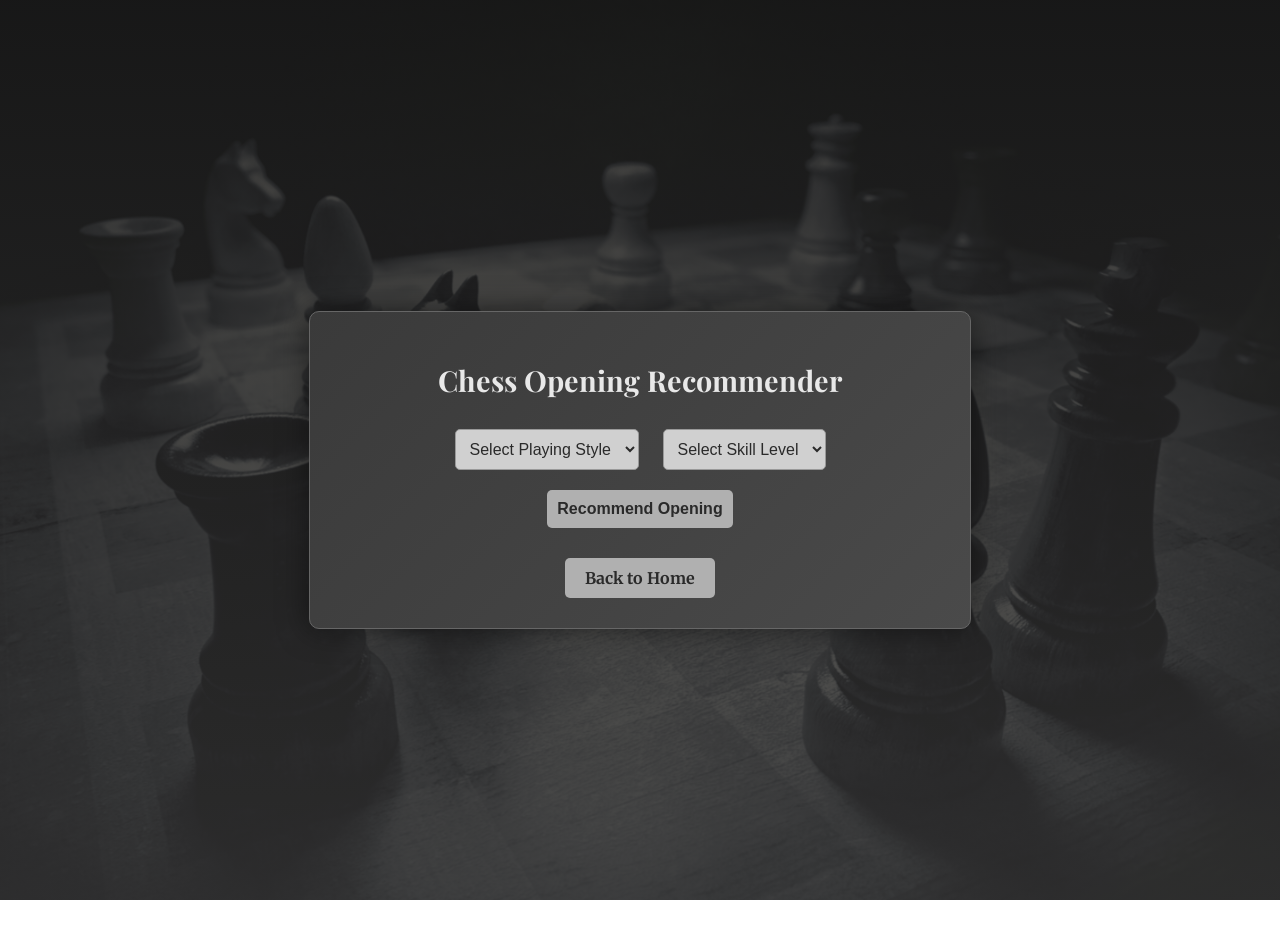
<file: startbootstrap-clean-blog-gh-pages/app.html>
<!DOCTYPE html>
<html lang="en">
<head>
    <meta charset="UTF-8">
    <meta name="viewport" content="width=device-width, initial-scale=1.0">
    <title>Chess Opening Recommender</title>
    <link href="https://fonts.googleapis.com/css2?family=Merriweather:wght@300;400;700&family=Playfair+Display:wght@400;500;600;700;800&display=swap" rel="stylesheet" />
    <style>
        /* Chess theme styling matching loneking aesthetic */
        body {
            font-family: 'Merriweather', Georgia, serif;
            color: #e8e8e8;
            background: linear-gradient(rgba(26, 26, 26, 0.85), rgba(51, 51, 51, 0.85)), url('assets/img/fallenking.png');
            background-size: cover;
            background-position: center;
            background-attachment: fixed;
            margin: 0;
            padding: 20px;
            min-height: 100vh;
            display: flex;
            justify-content: center;
            align-items: center;
        }
        h1 {
            font-family: 'Playfair Display', Georgia, serif;
            margin-bottom: 20px;
            color: #e8e8e8;
            font-size: 1.8em;
        }
        .container {
            max-width: 600px;
            background: linear-gradient(135deg, #3a3a3a, #4a4a4a);
            padding: 30px;
            border-radius: 10px;
            box-shadow: 0 0 30px rgba(0, 0, 0, 0.5);
            text-align: center;
            border: 1px solid #666;
        }
        h1 {
            margin-bottom: 20px;
            color: #e8e8e8;
            font-size: 1.8em;
        }
        select, button {
            padding: 10px;
            margin: 10px;
            border: none;
            border-radius: 5px;
            font-size: 16px;
        }
        select {
            background: #d0d0d0;
            color: #2a2a2a;
            border: 1px solid #999;
        }
        button {
            background: #b0b0b0;
            color: #2a2a2a;
            cursor: pointer;
            transition: all 0.3s;
            font-weight: bold;
        }
        button:hover {
            background: #d0d0d0;
            box-shadow: 0 0 10px rgba(208, 208, 208, 0.3);
        }
        .recommendation {
            margin-top: 20px;
            padding: 20px;
            background: rgba(200, 200, 200, 0.1);
            border-radius: 5px;
            border-left: 4px solid #999;
        }
        .recommendation h2 {
            color: #e8e8e8;
            margin-top: 0;
        }
        .recommendation p {
            color: #e8e8e8;
        }
        .back-link {
            margin-top: 20px;
        }
        .back-link a {
            display: inline-block;
            padding: 10px 20px;
            border-radius: 5px;
            background: #b0b0b0;
            color: #2a2a2a;
            text-decoration: none;
            transition: all 0.3s;
            font-weight: bold;
        }
        .back-link a:hover {
            background: #d0d0d0;
            box-shadow: 0 0 10px rgba(208, 208, 208, 0.3);
        }
        @media (max-width: 600px) {
            .container {
                padding: 20px;
            }
            select, button {
                width: 100%;
                margin: 10px 0;
            }
        }
    </style>
</head>
<body>
    <div class="container">
        <h1>Chess Opening Recommender</h1>
        <select id="style">
            <option value="">Select Playing Style</option>
            <option value="aggressive">Aggressive</option>
            <option value="positional">Positional</option>
            <option value="tactical">Tactical</option>
            <option value="defensive">Defensive</option>
            <option value="beginner-friendly">Beginner-Friendly</option>
        </select>
        <select id="skill">
            <option value="">Select Skill Level</option>
            <option value="beginner">Beginner</option>
            <option value="intermediate">Intermediate</option>
            <option value="advanced">Advanced</option>
        </select>
        <button id="recommendBtn">Recommend Opening</button>
        <div id="recommendation" class="recommendation" style="display: none;">
            <h2 id="openingName"></h2>
            <p id="details"></p>
            <button id="anotherBtn">Try Another Opening</button>
        </div>
        <div class="back-link">
            <a href="index.html">Back to Home</a>
        </div>
    </div>

    <script>
        // Chess openings data
        const openings = [
            { name: "Vienna Game", color: "White", desc: "A lively opening with early kingside pressure.", style: "aggressive", skill: "beginner", why: "It encourages attacking play while remaining easy to learn." },
            { name: "King's Gambit", color: "White", desc: "A sharp opening where White sacrifices a pawn for rapid development.", style: "aggressive", skill: "intermediate", why: "It creates open lines and active attacking chances." },
            { name: "Alekhine's Defense", color: "Black", desc: "Provocative, inviting White to overextend.", style: "aggressive", skill: "advanced", why: "It leads to dynamic counterattacks and tactical battles." },
            { name: "Queen's Gambit", color: "White", desc: "White offers a pawn to gain central control.", style: "positional", skill: "beginner", why: "It teaches central control and piece coordination." },
            { name: "English Opening", color: "White", desc: "A flexible opening focused on long-term positional pressure.", style: "positional", skill: "intermediate", why: "It emphasizes structure and slow strategic buildup." },
            { name: "Ruy Lopez", color: "White", desc: "A classical opening with deep strategic ideas.", style: "positional", skill: "advanced", why: "It is rich in maneuvering and positional planning." },
            { name: "Scotch Game", color: "White", desc: "A direct line that opens the center early.", style: "tactical", skill: "beginner", why: "It leads to clear attacking chances and quick tactics." },
            { name: "Sicilian Defense", color: "Black", desc: "Black fights for the center asymmetrically.", style: "tactical", skill: "intermediate", why: "It creates unbalanced positions full of tactics." },
            { name: "King's Indian Defense", color: "Black", desc: "A sharp defense that launches a kingside attack.", style: "tactical", skill: "advanced", why: "It offers rich attacking possibilities and sharp play." },
            { name: "French Defense", color: "Black", desc: "Black builds a solid pawn structure.", style: "defensive", skill: "beginner", why: "It gives a stable position and easy development." },
            { name: "Caro-Kann Defense", color: "Black", desc: "Solid and reliable against 1.e4.", style: "defensive", skill: "intermediate", why: "It is resilient and minimizes tactical risk." },
            { name: "Berlin Defense", color: "Black", desc: "A tough, drawish defense with strong piece setup.", style: "defensive", skill: "advanced", why: "It is hard to break down and keeps the position secure." },
            { name: "Italian Game", color: "White", desc: "Develops pieces harmoniously.", style: "beginner-friendly", skill: "beginner", why: "It is simple to learn and builds good opening habits." },
            { name: "London System", color: "White", desc: "A solid, easy-to-play system with natural piece development.", style: "beginner-friendly", skill: "intermediate", why: "It is flexible and reduces opening preparation stress." },
            { name: "Colle System", color: "White", desc: "A dependable setup with clear plans and minimal theory.", style: "beginner-friendly", skill: "advanced", why: "It is stable yet still allows strategic play against many defenses." }
        ];

        // Function to get recommendations
        function getRecommendations(style, skill) {
            return openings.filter(opening => opening.style === style && opening.skill === skill);
        }

        // Event listeners
        document.getElementById('recommendBtn').addEventListener('click', function() {
            const style = document.getElementById('style').value;
            const skill = document.getElementById('skill').value;
            if (!style || !skill) {
                alert('Please select both style and skill level.');
                return;
            }
            const recs = getRecommendations(style, skill);
            if (recs.length === 0) {
                alert('No openings found for this combination.');
                return;
            }
            const randomRec = recs[Math.floor(Math.random() * recs.length)];
            document.getElementById('openingName').textContent = randomRec.name;
            document.getElementById('details').textContent = `For ${randomRec.color}. ${randomRec.desc} Why it matches the selected style: ${randomRec.why}`;
            document.getElementById('recommendation').style.display = 'block';
        });

        document.getElementById('anotherBtn').addEventListener('click', function() {
            document.getElementById('recommendBtn').click();
        });
    </script>
</body>
</html>
</file>
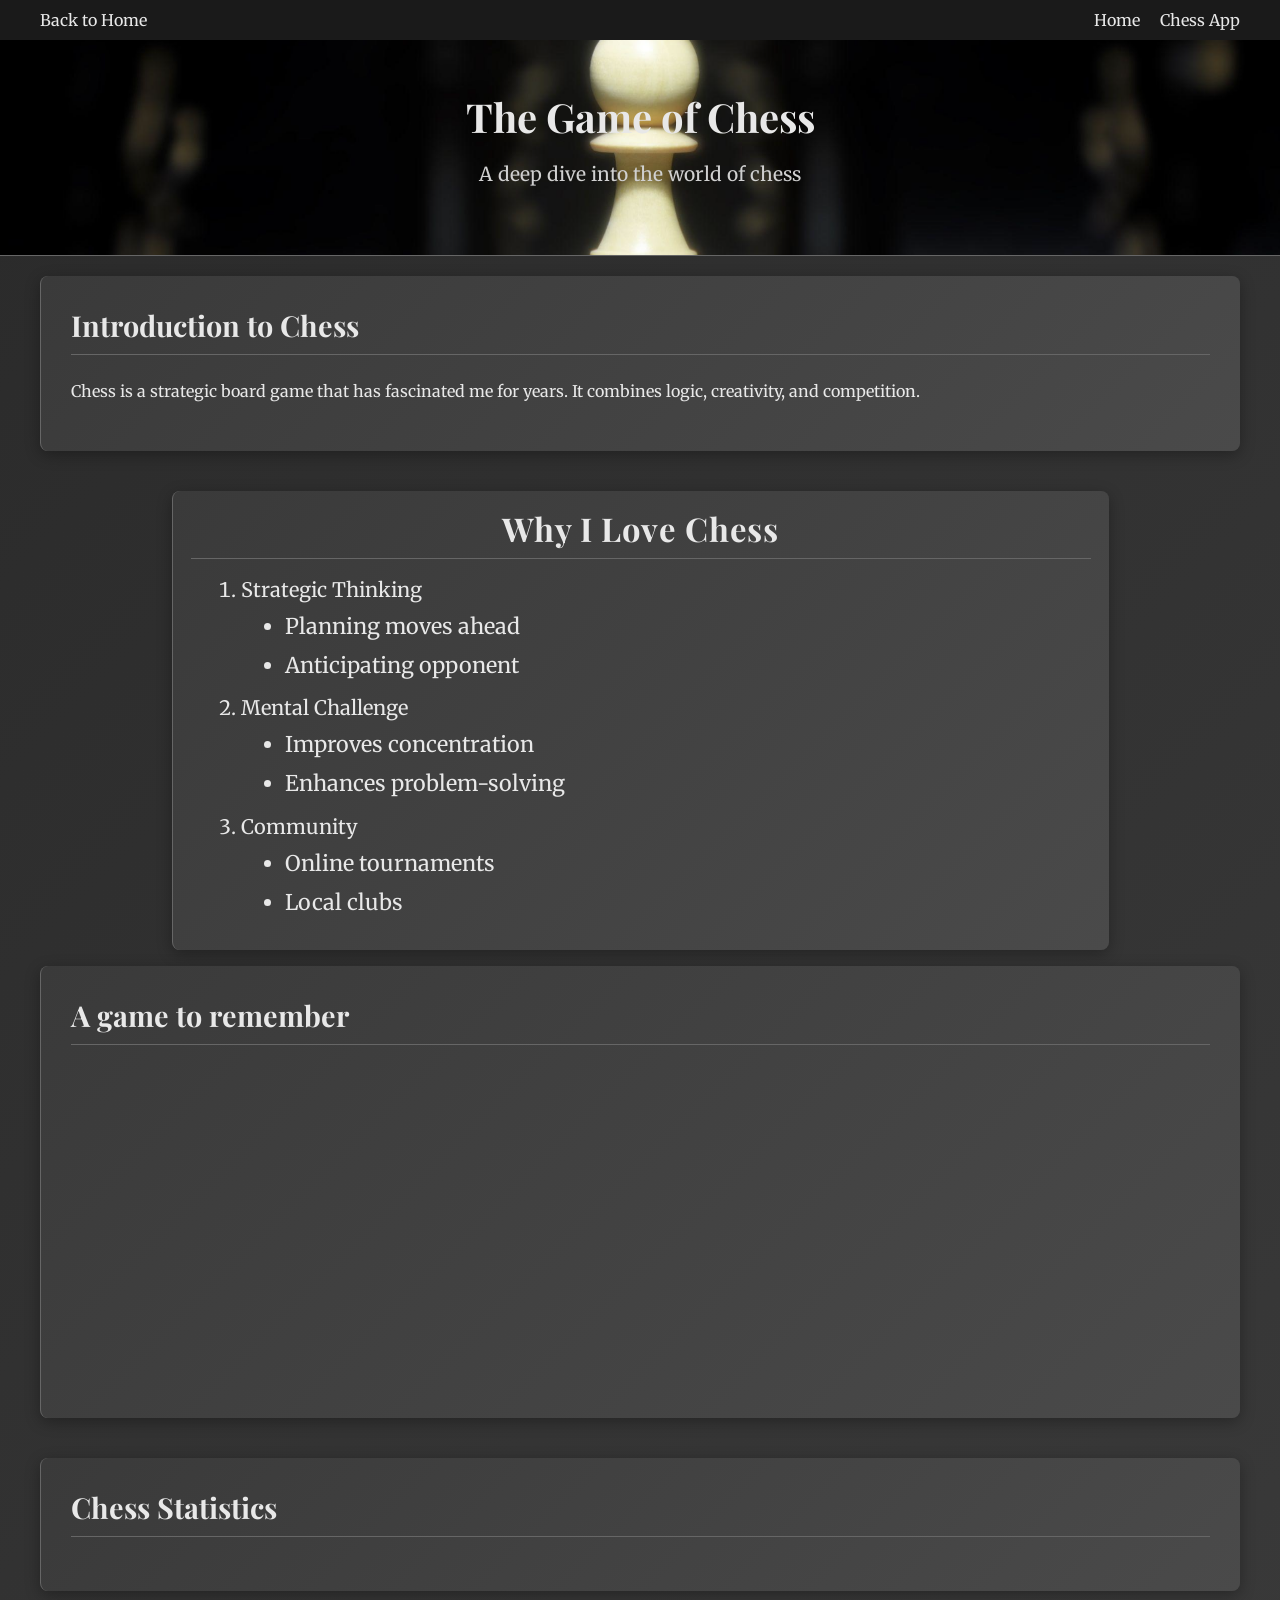
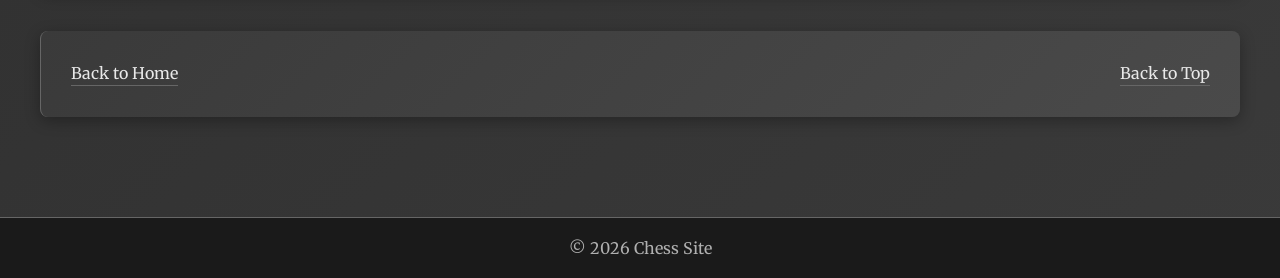
<file: startbootstrap-clean-blog-gh-pages/fromscratch.html>
<!DOCTYPE html>
<html lang="en">
<head>
    <meta charset="UTF-8">
    <meta name="viewport" content="width=device-width, initial-scale=1.0">
    <title>The Game of Chess</title>
    <link rel="stylesheet" href="chess-styles.css">
</head>
<body>
    <!-- Navigation -->
    <nav id="mainNav" name="top">
        <div class="nav-container">
            <a class="navbar-brand" href="index.html">Back to Home</a>
            <ul class="nav-list">
                <li><a href="index.html">Home</a></li>
                <li><a href="app.html">Chess App</a></li>
            </ul>
        </div>
    </nav>

    <!-- Header -->
    <header class="page-header" style="background-image: url('assets/img/lone pawn.png'); background-size: cover; background-position: center;">
        <h1>The Game of Chess</h1>
        <p>A deep dive into the world of chess</p>
    </header>

    <!-- Main Content -->
    <main>
        <div class="content-container">
            <div class="section">
                <h2 id="introduction">Introduction to Chess</h2>
                <p>Chess is a strategic board game that has fascinated me for years. It combines logic, creativity, and competition.</p>
            </div>

            <div class="section section-centered">
                <h2>Why I Love Chess</h2>
                <ol>
                    <li>Strategic Thinking
                        <ul>
                            <li>Planning moves ahead</li>
                            <li>Anticipating opponent</li>
                        </ul>
                    </li>
                    <li>Mental Challenge
                        <ul>
                            <li>Improves concentration</li>
                            <li>Enhances problem-solving</li>
                        </ul>
                    </li>
                    <li>Community
                        <ul>
                            <li>Online tournaments</li>
                            <li>Local clubs</li>
                        </ul>
                    </li>
                </ol>
            </div>

            <div class="section">
                <h2>A game to remember</h2>
                <iframe width="560" height="315" src="https://www.youtube.com/embed/MRoTJntvv_8" title="YouTube video player" frameborder="0" allow="accelerometer; autoplay; clipboard-write; encrypted-media; gyroscope; picture-in-picture; web-share" allowfullscreen></iframe>
            </div>

            <div class="section">
                <h2>Chess Statistics</h2>
                <!-- Tableau embed -->
                <div class='tableauPlaceholder' id='viz1702579200000' style='position: relative'><noscript><a href='#'><img alt='Chess Openings ' src='https:&#47;&#47;public.tableau.com&#47;static&#47;images&#47;Ch&#47;ChessOpenings_15826655703000&#47;Dashboard1&#47;1_rss.png' style='border: none' /></a></noscript><object class='tableauViz'  style='display:none;'><param name='host_url' value='https%3A%2F%2Fpublic.tableau.com%2F' /> <param name='embed_code_version' value='3' /> <param name='site_root' value='' /><param name='name' value='ChessOpenings_15826655703000&#47;Dashboard1' /><param name='tabs' value='no' /><param name='toolbar' value='yes' /><param name='static_image' value='https:&#47;&#47;public.tableau.com&#47;static&#47;images&#47;Ch&#47;ChessOpenings_15826655703000&#47;Dashboard1&#47;1.png' /> <param name='animate_transition' value='yes' /><param name='display_static_image' value='yes' /><param name='display_spinner' value='yes' /><param name='display_overlay' value='yes' /><param name='display_count' value='yes' /><param name='language' value='en-US' /></object></div>                <script type='text/javascript'>                    var divElement = document.getElementById('viz1702579200000');                    var vizElement = divElement.getElementsByTagName('object')[0];                    if ( divElement.offsetWidth > 800 ) { vizElement.style.width='100%';vizElement.style.height=(divElement.offsetWidth*0.75)+'px';} else if ( divElement.offsetWidth > 500 ) { vizElement.style.width='100%';vizElement.style.height=(divElement.offsetWidth*0.75)+'px';} else { vizElement.style.width='100%';vizElement.style.height='727px';}                     var scriptElement = document.createElement('script');                    scriptElement.src = 'https://public.tableau.com/javascripts/api/viz_v1.js';                    vizElement.parentNode.insertBefore(scriptElement, vizElement);                </script>
            </div>

            <div class="section" style="display: flex; justify-content: space-between; align-items: center;">
                <p style="margin: 0;"><a href="index.html" style="color: #e8e8e8; text-decoration: none; border-bottom: 1px solid #666; padding-bottom: 2px;">Back to Home</a></p>
                <p style="margin: 0;"><a href="#top" style="color: #e8e8e8; text-decoration: none; border-bottom: 1px solid #666; padding-bottom: 2px;">Back to Top</a></p>
            </div>
        </div>
    </main>

    <!-- Footer -->
    <footer>
        <p>&copy; 2026 Chess Site</p>
    </footer>
</body>
</html>
</file>
<file: startbootstrap-clean-blog-gh-pages/chess-styles.css>
/* Chess Styles */

@import url('https://fonts.googleapis.com/css2?family=Merriweather:wght@300;400;700&family=Playfair+Display:wght@400;500;600;700;800&display=swap');

/* Body background and font */
body {
    font-family: 'Merriweather', Georgia, serif;
    color: #e8e8e8;
    background: linear-gradient(135deg, #2a2a2a, #3a3a3a);
    margin: 0;
    padding: 0;
}

h1, h2, h3, h4, h5, h6 {
    font-family: 'Playfair Display', Georgia, serif;
}

/* Navigation */
#mainNav {
    background-color: #1a1a1a;
    color: #e8e8e8;
    padding: 10px 0;
    box-shadow: 0 2px 10px rgba(0, 0, 0, 0.5);
}

.nav-container {
    max-width: 1200px;
    margin: 0 auto;
    display: flex;
    justify-content: space-between;
    align-items: center;
    padding: 0 20px;
}

.navbar-brand {
    color: #e8e8e8;
    text-decoration: none;
    font-size: 1em;
    font-weight: normal;
}

.nav-list {
    list-style: none;
    display: flex;
    margin: 0;
    padding: 0;
}

.nav-list li {
    margin-left: 20px;
}

.nav-list a {
    color: #e8e8e8;
    text-decoration: none;
    transition: color 0.3s;
}

.nav-list a:hover {
    color: #d0d0d0;
}

/* Header */
.page-header {
    text-align: center;
    padding: 50px 20px;
    background: linear-gradient(135deg, #2a2a2a, #3a3a3a);
    color: #e8e8e8;
    border-bottom: 1px solid #666;
}

.page-header h1 {
    margin: 0;
    font-size: 2.5em;
    color: #e8e8e8;
}

.page-header p {
    font-size: 1.2em;
    color: #d0d0d0;
}

/* Main content container */
.content-container {
    max-width: 1200px;
    margin: 0 auto;
    padding: 20px;
}

/* Sections */
.section {
    margin-bottom: 40px;
    background: linear-gradient(135deg, #3a3a3a, #4a4a4a);
    padding: 30px;
    border-radius: 8px;
    border-left: 1px solid #666;
    box-shadow: 0 4px 15px rgba(0, 0, 0, 0.3);
}

.section h2 {
    color: #e8e8e8;
    margin-top: 0;
    font-size: 1.8em;
    border-bottom: 1px solid #666;
    padding-bottom: 10px;
}

.section p {
    color: #e8e8e8;
    line-height: 1.6;
}

.section ol, .section ul {
    color: #e8e8e8;
}

.section li {
    margin-bottom: 8px;
}

.section-centered {
    text-align: center;
    padding: 20px 18px;
    margin: 0 auto 16px auto;
    max-width: 900px;
    width: calc(100% - 36px);
}

.section-centered h2 {
    font-size: 2.05em;
    margin-bottom: 16px;
    letter-spacing: 0.02em;
    line-height: 1.12;
}

.section-centered ol,
.section-centered ul {
    text-align: left;
    margin: 0 auto;
    padding-left: 1.35em;
    max-width: 820px;
    list-style-position: outside;
}

.section-centered ol {
    margin-top: 14px;
    list-style-type: decimal;
}

.section-centered > ol > li {
    font-size: 1.25em;
    margin-bottom: 12px;
    line-height: 1.5;
}

.section-centered li ul {
    margin-top: 6px;
    margin-left: 1.35em;
    padding-left: 0.85em;
    list-style-type: disc;
}

.section-centered li ul li {
    font-size: 1.08em;
    margin-bottom: 8px;
    line-height: 1.45;
}

.section-centered .section {
    padding: 0;
}

@media (max-width: 768px) {
    .section-centered {
        padding: 18px 14px;
        width: calc(100% - 28px);
        max-width: 100%;
    }

    .section-centered h2 {
        font-size: 1.85em;
    }

    .section-centered > ol > li {
        font-size: 1.18em;
    }

    .section-centered li ul li {
        font-size: 1.02em;
    }
}

/* Chess image */
.chess-image {
    max-width: 100%;
    height: auto;
    display: block;
    margin: 20px auto;
    border-radius: 8px;
    box-shadow: 0 4px 15px rgba(0, 0, 0, 0.3);
}

/* Footer */
footer {
    background-color: #1a1a1a;
    color: #e8e8e8;
    text-align: center;
    padding: 20px;
    border-top: 1px solid #666;
    margin-top: 40px;
}

footer p {
    margin: 0;
    color: #b0b0b0;
}

/* Responsive */
@media (max-width: 768px) {
    .nav-container {
        flex-direction: column;
    }
    .nav-list {
        margin-top: 10px;
    }
    .page-header h1 {
        font-size: 2em;
    }
}
</file>
